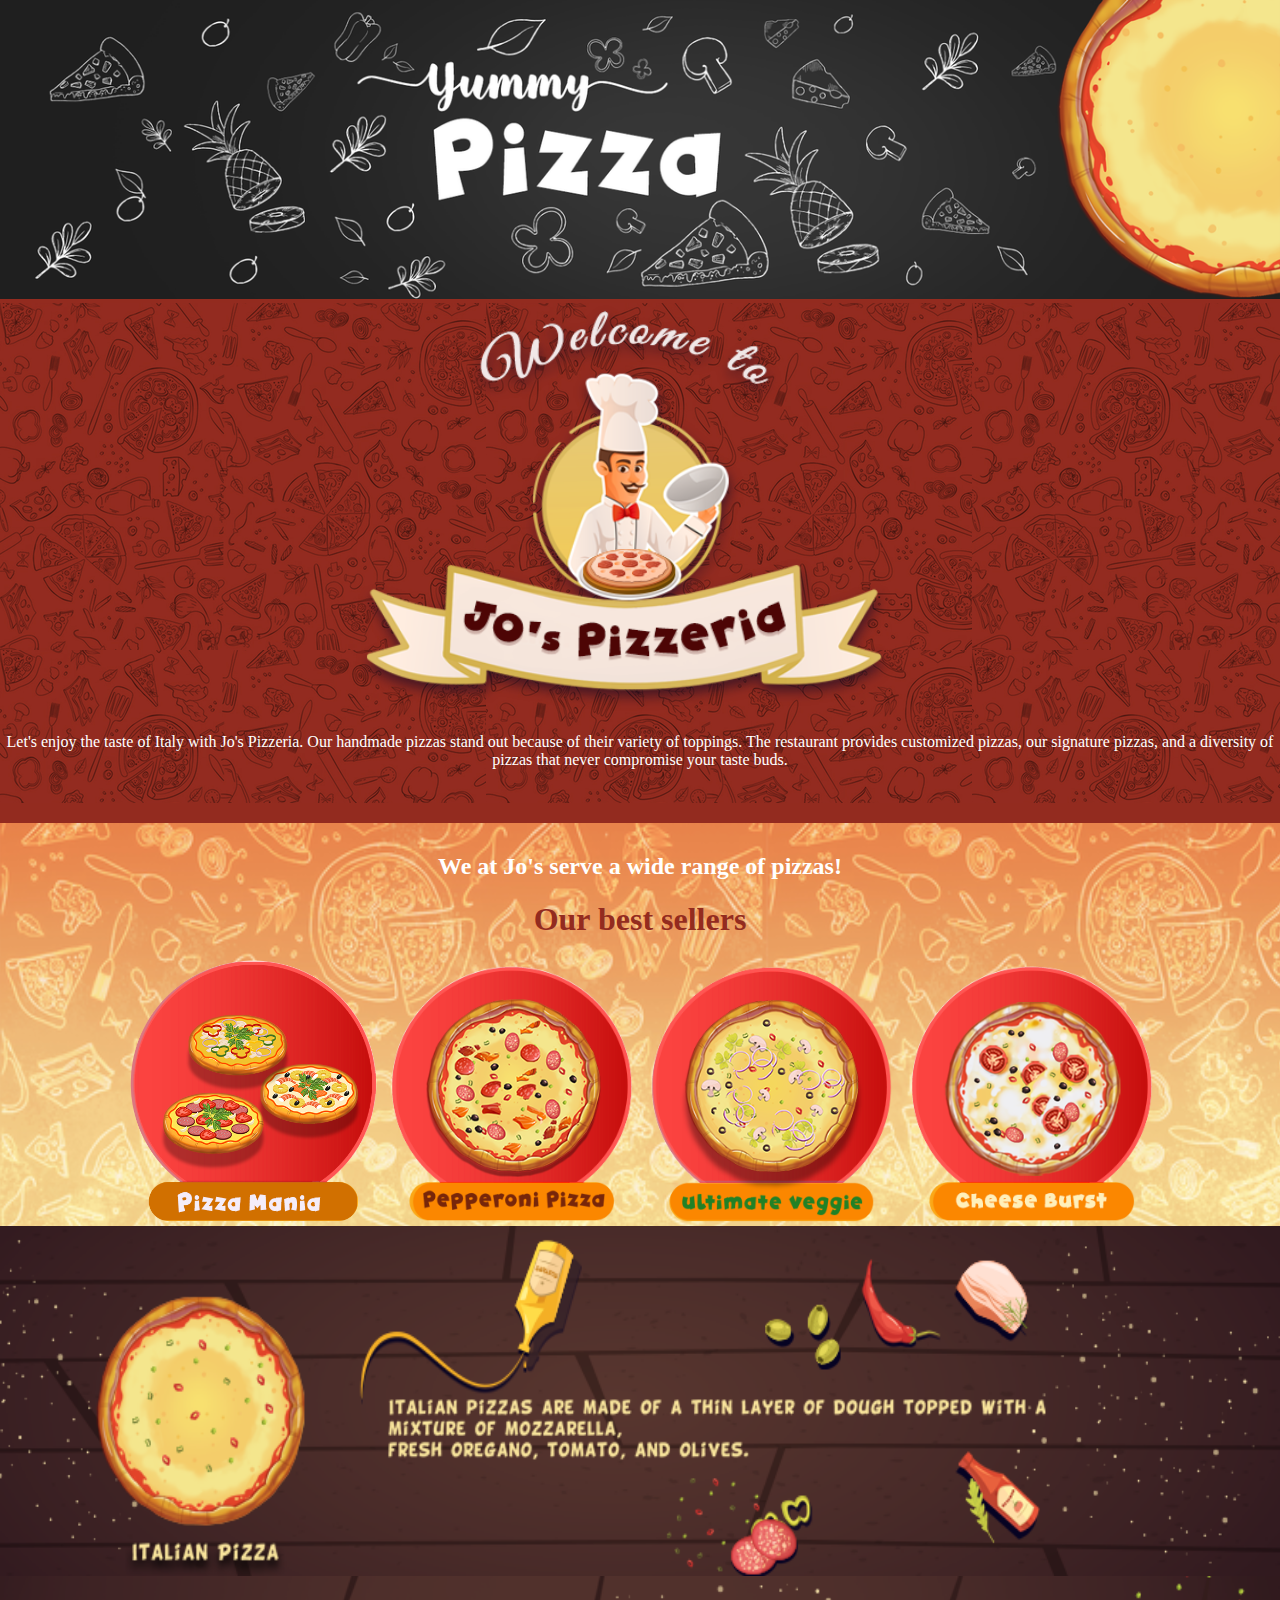
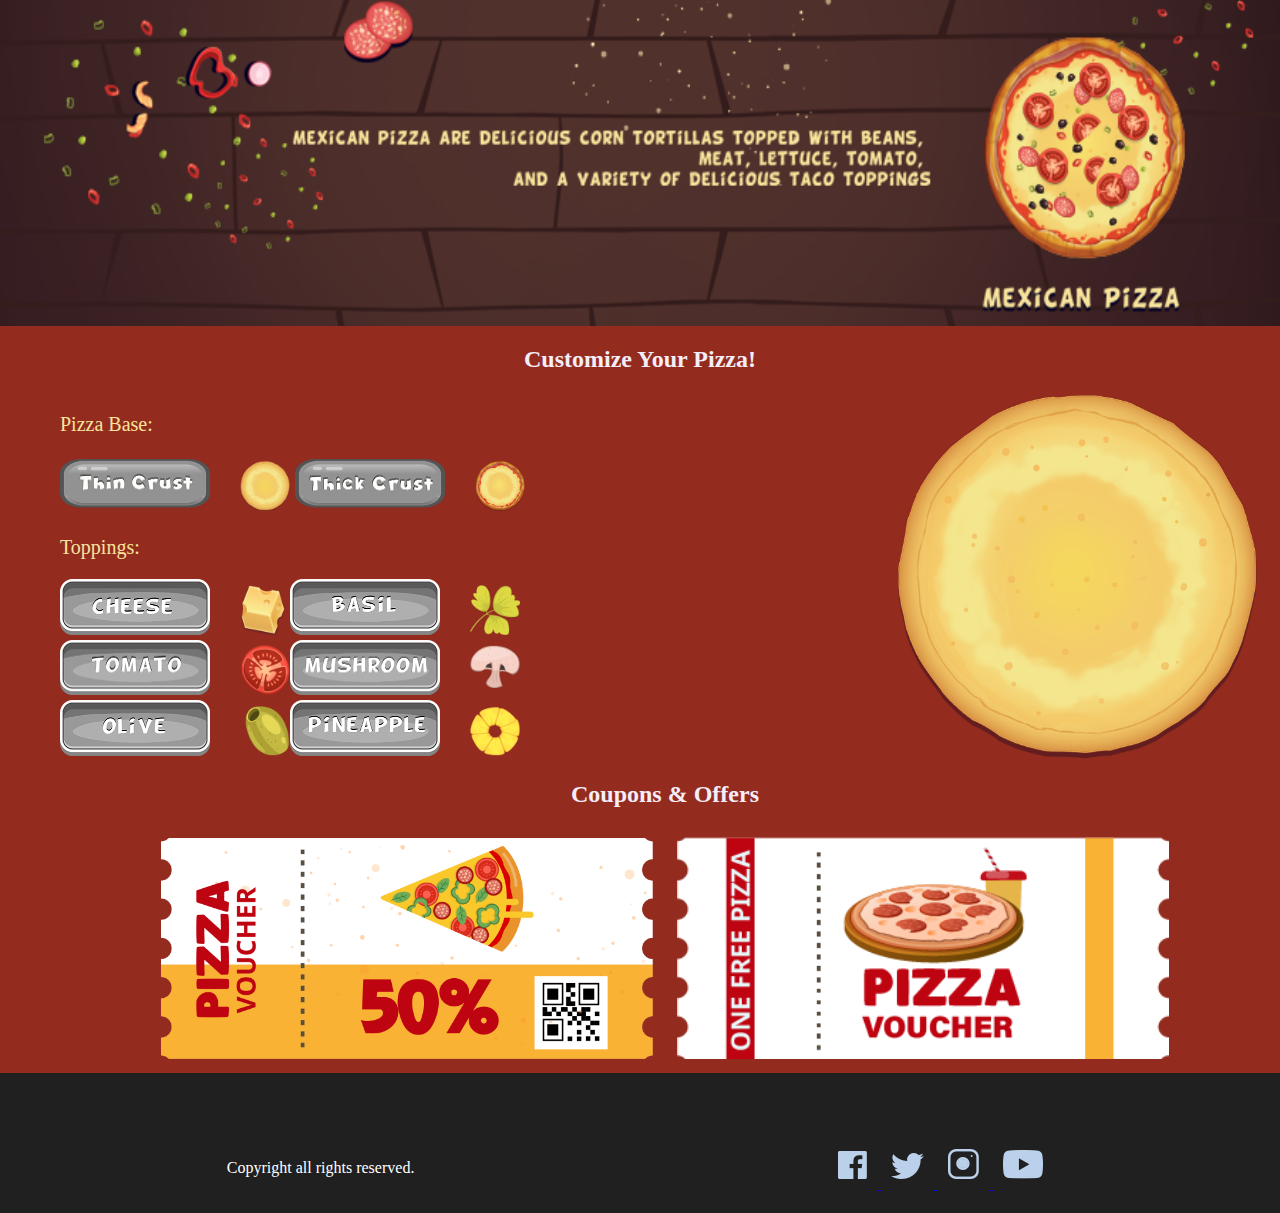
<file: index.html>
<!DOCTYPE html>
<html>
<head>
	<title>Yummy Pizza</title>
  <link rel="stylesheet" type="text/css" href="style.css">
  
</head>

<body>
    <img id="banner-img" src="assets/images/pizzaBanner.png" />

    <div id="welcome-section">
      <img id="welcome-image" src="assets/images/welcomeImage.png" />
        <p>Let's enjoy the taste of Italy with Jo's Pizzeria. Our handmade pizzas stand out because of their variety of toppings. The restaurant provides customized pizzas, our signature pizzas, and a diversity of pizzas that never compromise your taste buds.</p>
        <br>
    </div>

    
    <div id="category-section">
      <h2>We at Jo's serve a wide range of pizzas!</h2>
      <h1>Our best sellers</h1>
      <div id="pizzas">
        <img src="assets/images/pizzaMania.png" />      
        <img src="assets/images/pepproniPizza.png" />
        <img src="assets/images/ultimateVeggie.png" />  
        <img src="assets/images/cheeseBurst.png" />  
      </div>
    </div>

    <div id="italian-pizza">
    </div>

    <div id="mexican-pizza">
    </div>
    
    <h2 class="heading">Customize Your Pizza!</h2>

    <div id="customize-pizza">        
        
        <div id="pizza-base-toppings-section">
          <img id="pizza-base1" src="assets/pizzaIcons/thinCrustImg.png" class="pizza-base"> 
          <img id="pizza-base2" src="assets/pizzaIcons/thickCrustImg.png" class="pizza-base hidden" style="margin-left: 15px;"> 

          <img id="cheese-img" src="assets/pizzaIcons/cheeseToppings.png" class="pizza-topping-class hidden" /> 
          <img id="basil-img" src="assets/pizzaIcons/basilToppings.png" class="pizza-topping-class hidden" /> 
          <img id="tomato-img" src="assets/pizzaIcons/tomatoToppings.png" class="pizza-topping-class hidden" /> 
          <img id="mushroom-img" src="assets/pizzaIcons/mushroomToppings.png" class="pizza-topping-class hidden" /> 
          <img id="olive-img" src="assets/pizzaIcons/oliveToppings.png" class="pizza-topping-class hidden" /> 
          <img id="pineapple-img" src="assets/pizzaIcons/pineappleToppings.png" class="pizza-topping-class hidden" /> 
        </div>
        
        
      <div id="customize-pizza-buttons">
        <p>Pizza Base: </p>
          <label>   
            <input class="radio-button" type="radio" id="base1" value="base1" name="base" checked>
            
            <img class="crust-button" id="thin-crust-button" src="assets/pizzaIcons/thinCrustUnselectedButton.png" /> 
            
            <img src="assets/pizzaIcons/thinCrustImg.png" class="topping-icons" />

          </label>

          <label>
            <input class="radio-button" type="radio" id="base2" value="base2" name="base">

            <img class="crust-button" id="thick-crust-button" src="assets/pizzaIcons/thickCrustUnselectedButton.png" /> 
                     
            <img src="assets/pizzaIcons/thickCrustImg.png" class="topping-icons" />

          </label>
          
          <p>Toppings:</p>
          <div id="pizza-toppings">
            <label>
              <input class="check-box" type="checkbox" id="cheese" value="cheese">
              <img class="topping-button" id="cheese-topping" src="assets/pizzaIcons/cheeseUnselectedButton.png" /> 
              <img src="assets/pizzaIcons/cheeseIcon.png" class="topping-icons" />
            </label>

            <label>
              <input class="check-box" type="checkbox" id="basil" value="basil">
              <img class="topping-button" id="basil-topping" src="assets/pizzaIcons/basilUnselectedButton.png" /> 
              <img src="assets/pizzaIcons/basilIcon.png" class="topping-icons" />
            </label>

            <label>
              <input class="check-box" type="checkbox" id="tomato" value="tomato">
              <img class="topping-button" id="tomato-topping" src="assets/pizzaIcons/tomatoUnselectedButton.png" /> 
              <img src="assets/pizzaIcons/tomatoIcon.png" class="topping-icons" />
            </label>

            <label>
              <input class="check-box" type="checkbox" id="mushroom" value="mushroom">
              <img class="topping-button" id="mushroom-topping" src="assets/pizzaIcons/mushroomUnselectedButton.png" /> 
              <img src="assets/pizzaIcons/mushroomIcon.png" class="topping-icons" />
            </label>

            <label>
              <input class="check-box" type="checkbox" id="olive" value="olive">
              <img class="topping-button" id="olive-topping" src="assets/pizzaIcons/oliveUnselectedButton.png" /> 
              <img src="assets/pizzaIcons/oliveIcon.png" class="topping-icons" />
            </label>
            <br>

            <label>
              <input class="check-box" type="checkbox" id="pineapple" value="pineapple">
              <img class="topping-button" id="pineapple-topping" src="assets/pizzaIcons/pineappleUnselectedButton.png" /> 
              <img src="assets/pizzaIcons/pineappleIcon.png" class="topping-icons" />
            </label>
            </div>
        </div>

    </div>

    <div id="offers">
      <h2 class="heading">Coupons & Offers</h2>
      <img src="assets/images/voucher1.png" />
      <img src="assets/images/voucher2.png" />
    </div>


    <div id="footer">
        <p> Copyright all rights reserved.</p>
        <div>
            <a href="https://www.facebook.com/">
                <img src="assets/images/facebookLogo.png" />
            </a>
            <a href="https://twitter.com">
                <img src="assets/images/twitterLogo.png" />
            </a>
            <a href="https://www.instagram.com/">
                <img src="assets/images/instagramLogo.png"/>
            </a>
            <a href="https://www.youtube.com">
                <img src="assets/images/youtubeLogo.png"/>
            </a>
        </div>
    </div>

    <!-- Add id as desktop and add style to toggle when the view changes from mobile to desktop view -->
    
<script src="assets/script.js" type="text/javascript"></script>    

</body>
</html>
</file>
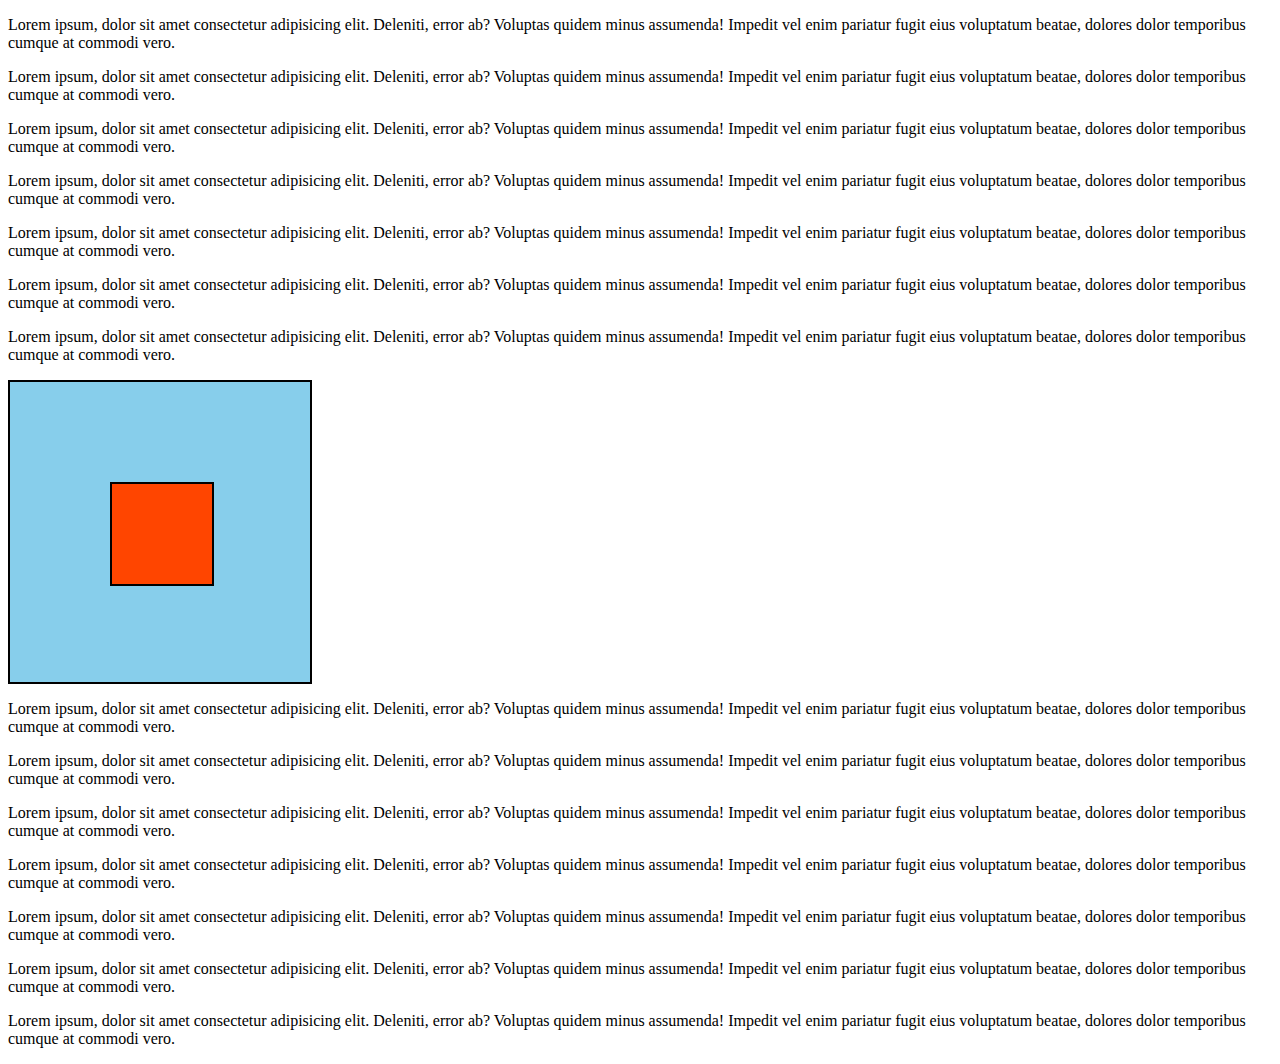
<file: main.html>
<!DOCTYPE html>
<html lang="en">
<head>
    <meta charset="UTF-8">
    <meta name="viewport" content="width=device-width, initial-scale=1.0">
    <title>Document</title>
    <style>
        #box1{
            border:2px solid black;
            height:300px;
            width:300px;
            background-color: skyblue;
            position: sticky;
            top:0px;
            bottom: 0px;
          



        }
        #box2{
            border:2px solid black;
            height:100px;
            width:100px;
            background-color: orangered;
            position: absolute; 
            top:100px;
            left: 100px;
          
        }
    </style>
</head>
<body>
    <p>Lorem ipsum, dolor sit amet consectetur adipisicing elit. Deleniti, error ab? Voluptas quidem minus assumenda! Impedit vel enim pariatur fugit eius voluptatum beatae, dolores dolor temporibus cumque at commodi vero.</p>
    <p>Lorem ipsum, dolor sit amet consectetur adipisicing elit. Deleniti, error ab? Voluptas quidem minus assumenda! Impedit vel enim pariatur fugit eius voluptatum beatae, dolores dolor temporibus cumque at commodi vero.</p>
    <p>Lorem ipsum, dolor sit amet consectetur adipisicing elit. Deleniti, error ab? Voluptas quidem minus assumenda! Impedit vel enim pariatur fugit eius voluptatum beatae, dolores dolor temporibus cumque at commodi vero.</p>
    <p>Lorem ipsum, dolor sit amet consectetur adipisicing elit. Deleniti, error ab? Voluptas quidem minus assumenda! Impedit vel enim pariatur fugit eius voluptatum beatae, dolores dolor temporibus cumque at commodi vero.</p>
    <p>Lorem ipsum, dolor sit amet consectetur adipisicing elit. Deleniti, error ab? Voluptas quidem minus assumenda! Impedit vel enim pariatur fugit eius voluptatum beatae, dolores dolor temporibus cumque at commodi vero.</p>
    <p>Lorem ipsum, dolor sit amet consectetur adipisicing elit. Deleniti, error ab? Voluptas quidem minus assumenda! Impedit vel enim pariatur fugit eius voluptatum beatae, dolores dolor temporibus cumque at commodi vero.</p>
    <p>Lorem ipsum, dolor sit amet consectetur adipisicing elit. Deleniti, error ab? Voluptas quidem minus assumenda! Impedit vel enim pariatur fugit eius voluptatum beatae, dolores dolor temporibus cumque at commodi vero.</p>

    <div id="box1">
        <div id="box2"></div>

    </div>
   

    <p>Lorem ipsum, dolor sit amet consectetur adipisicing elit. Deleniti, error ab? Voluptas quidem minus assumenda! Impedit vel enim pariatur fugit eius voluptatum beatae, dolores dolor temporibus cumque at commodi vero.</p>
    <p>Lorem ipsum, dolor sit amet consectetur adipisicing elit. Deleniti, error ab? Voluptas quidem minus assumenda! Impedit vel enim pariatur fugit eius voluptatum beatae, dolores dolor temporibus cumque at commodi vero.</p>
    <p>Lorem ipsum, dolor sit amet consectetur adipisicing elit. Deleniti, error ab? Voluptas quidem minus assumenda! Impedit vel enim pariatur fugit eius voluptatum beatae, dolores dolor temporibus cumque at commodi vero.</p>
    <p>Lorem ipsum, dolor sit amet consectetur adipisicing elit. Deleniti, error ab? Voluptas quidem minus assumenda! Impedit vel enim pariatur fugit eius voluptatum beatae, dolores dolor temporibus cumque at commodi vero.</p>
    <p>Lorem ipsum, dolor sit amet consectetur adipisicing elit. Deleniti, error ab? Voluptas quidem minus assumenda! Impedit vel enim pariatur fugit eius voluptatum beatae, dolores dolor temporibus cumque at commodi vero.</p>
    <p>Lorem ipsum, dolor sit amet consectetur adipisicing elit. Deleniti, error ab? Voluptas quidem minus assumenda! Impedit vel enim pariatur fugit eius voluptatum beatae, dolores dolor temporibus cumque at commodi vero.</p>
    <p>Lorem ipsum, dolor sit amet consectetur adipisicing elit. Deleniti, error ab? Voluptas quidem minus assumenda! Impedit vel enim pariatur fugit eius voluptatum beatae, dolores dolor temporibus cumque at commodi vero.</p>
</body>
</html>
</file>
<file: style.css>
body 
{
    background-color: #932b1f;
    margin: 0px;
}

#banner-img {
    content: url("assets/images/pizzaBanner.png");
    width: 100%;
}

#welcome-section
{
  text-align: center;
  background-image: url("assets/images/background.jpg");
  color: white;
}

#welcome-section img
{
    width: 80%;
}




#welcome-Image
{
    content: url("assets/images/welcomeImage.png");   
}

#category-section
{
    background-image: url("assets/images/categoryImage.png");
    background-size: 60% 150%;
    text-align: center;

}

#category-section h2
{
    padding-top:30px;
    color: white;
}

#category-section h1
{
    color: #932b1f;
}

#pizzas img
{
    width: 20%;
}

#italian-pizza
{
    background-image: url("assets/images/italianPizza.png");
    background-size: 100% 100%;
    height: 350px;
}

#mexican-pizza
{
    background-image: url("assets/images/mexicanPizza.png");
    background-size: 100% 100%;
    height: 350px;
}

.heading
{
    text-align: center;
    color: #f5edf9;

}

#customize-pizza
{
  text-align:center;
  margin-left: 60px;
}

#customize-pizza-buttons
{
    float:left;
    text-align: left;
    font-size: 20px;
    width: 50%;

}

#pizza-base-toppings-section {
    float: right;
    position:relative;
    margin-right: 50px;
    width: 30%;
}


.pizza-base
{
    float:right;
    width:auto; 
    max-width:100%; 
    margin-right: -30px;
}

.topping, #pizza-base2
{
  position:absolute;
}

.pizza-topping-class
{
  float:right;
  width:auto; 
  max-width: 90% !important;
  position: absolute;
  margin-left: 30px;
}

#pizza-toppings
{
  width: 100%;
}

#pizza-toppings label
{
    float: left;
}

.topping-button
{
    width: 150px;
}

.crust-button
{
    width: 150px;
}

.topping-icons
{
    padding-left: 25px;
    width: 50px;
}

.hidden
{
    visibility: hidden
}

#customize-pizza-buttons p
{
    color: #f8e49b;
}
.check-box
{
  display: none;
}

.radio-button
{
  display: none;
}


#offers
{
  margin-left: 50px;
  display: inline-block;
  text-align: center;
}

#offers img 
{
  width: 40%;
  margin: 10px;
}

#footer
{
    display: flex;
    padding:20px;
    align-items: flex-end;
    
    background-color: #202020;
    height:100px;
    color:white;
    justify-content:space-around;
}

#footer img
{
  margin: 10px;
}
</file>
